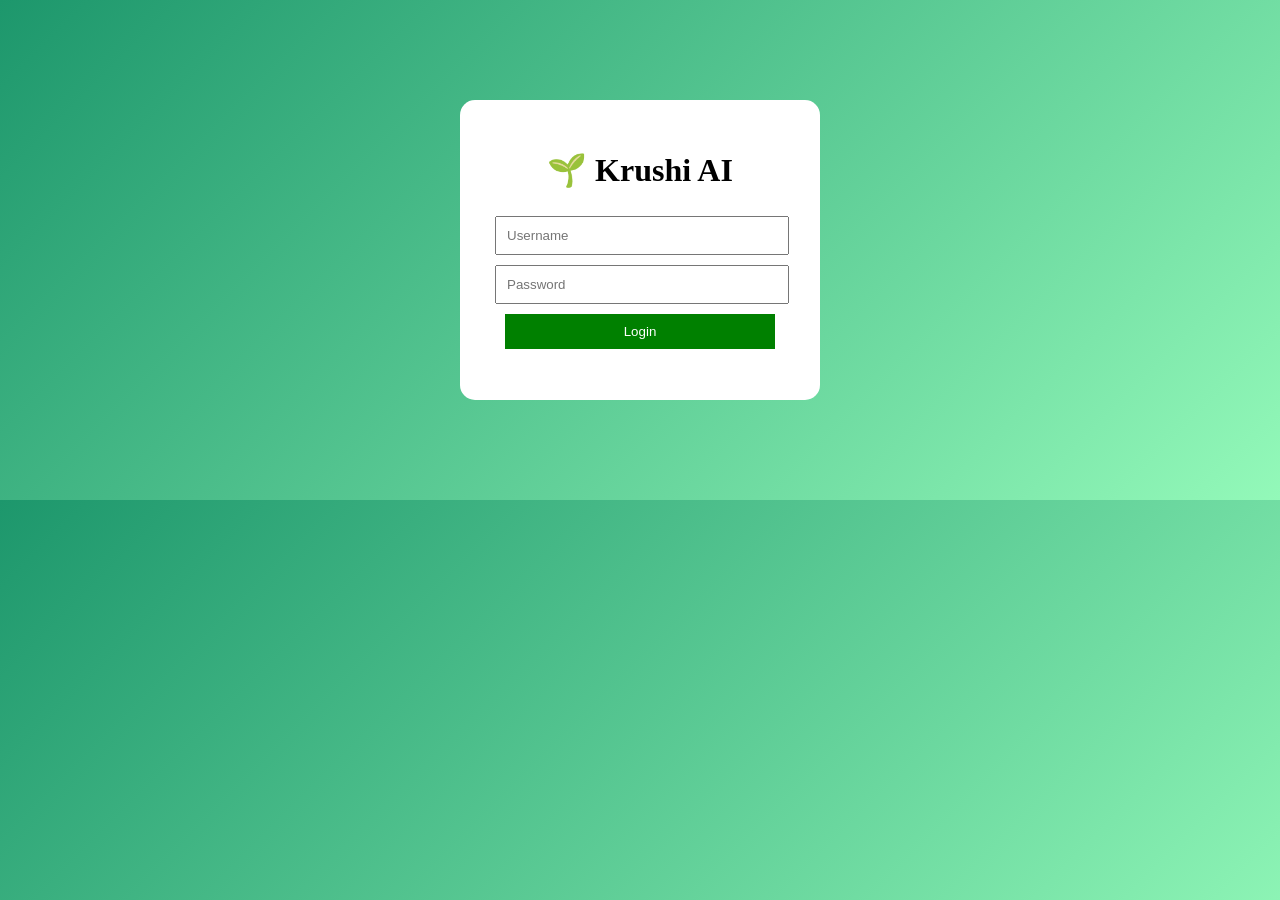
<file: frontend/index.html>
<!DOCTYPE html>
<html>
<head>
<title>Krushi AI</title>
<link rel="stylesheet" href="style.css">
</head>
<body>

<div class="container">
<h1>🌱 Krushi AI</h1>

<input id="username" placeholder="Username">
<input id="password" type="password" placeholder="Password">

<button onclick="login()">Login</button>
<p id="msg"></p>
</div>

<script src="script.js"></script>
</body>
</html>
</file>
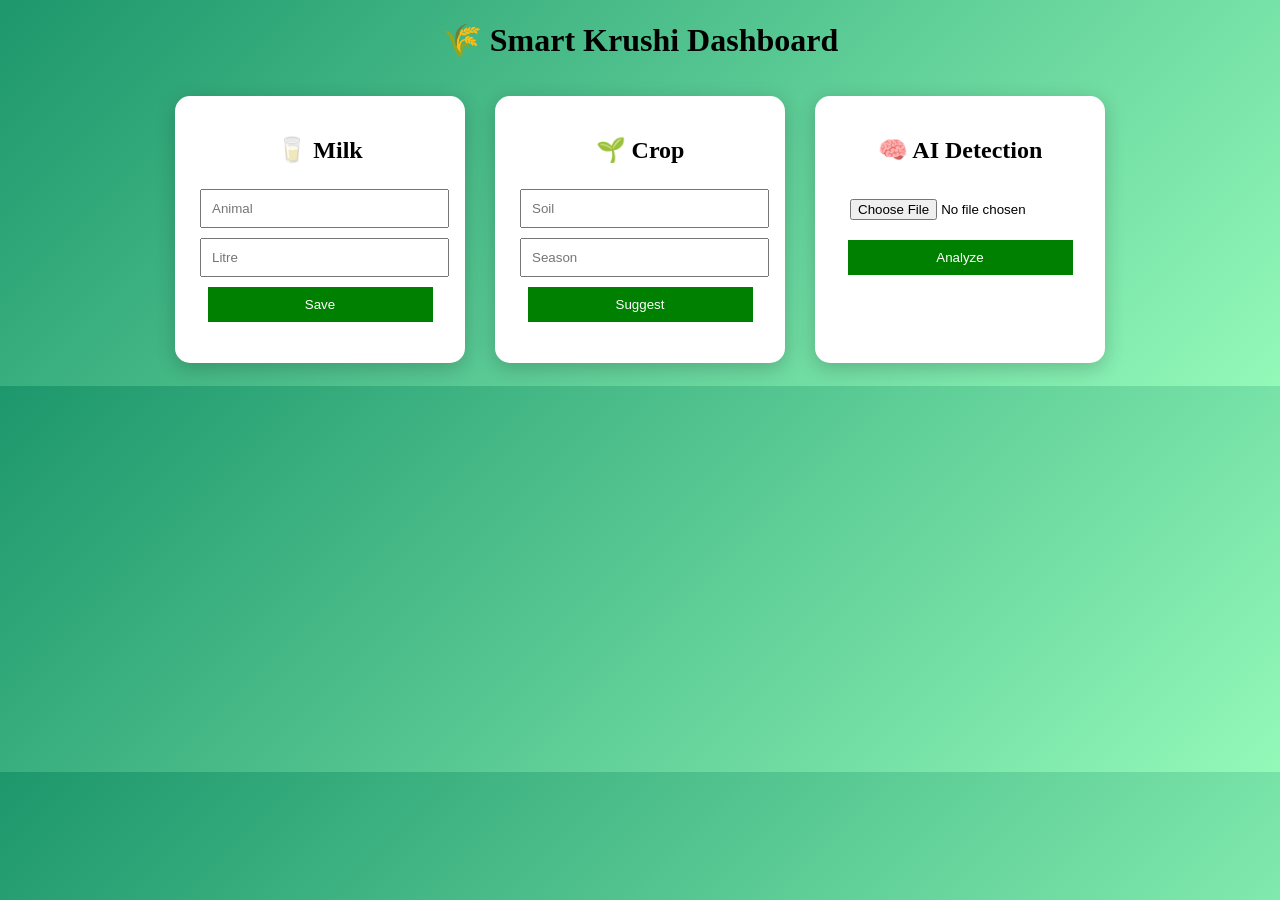
<file: frontend/dashboard.html>
<!DOCTYPE html>
<html>
<head>
<title>Dashboard</title>
<link rel="stylesheet" href="style.css">
</head>
<body>

<h1>🌾 Smart Krushi Dashboard</h1>

<div class="grid">

<div class="card">
<h2>🥛 Milk</h2>
<input id="animal" placeholder="Animal">
<input id="litre" placeholder="Litre">
<button onclick="saveMilk()">Save</button>
</div>

<div class="card">
<h2>🌱 Crop</h2>
<input id="soil" placeholder="Soil">
<input id="season" placeholder="Season">
<button onclick="getCrop()">Suggest</button>
<p id="cropResult"></p>
</div>

<div class="card">
<h2>🧠 AI Detection</h2>
<input type="file" id="image">
<button onclick="detect()">Analyze</button>
<div id="aiResult"></div>
</div>

</div>

<script src="script.js"></script>
</body>
</html>
</file>
<file: frontend/style.css>
body {
 font-family: 'Segoe UI';
 background: linear-gradient(135deg,#1d976c,#93f9b9);
 text-align: center;
}

.container {
 width: 300px;
 margin: 100px auto;
 background: white;
 padding: 30px;
 border-radius: 15px;
}

.grid {
 display: flex;
 justify-content: center;
 flex-wrap: wrap;
}

.card {
 background: white;
 margin: 15px;
 padding: 20px;
 border-radius: 15px;
 width: 250px;
 box-shadow: 0 5px 20px rgba(0,0,0,0.2);
}

input, button {
 padding: 10px;
 margin: 5px;
 width: 90%;
}

button {
 background: green;
 color: white;
 border: none;
 cursor: pointer;
}
</file>
